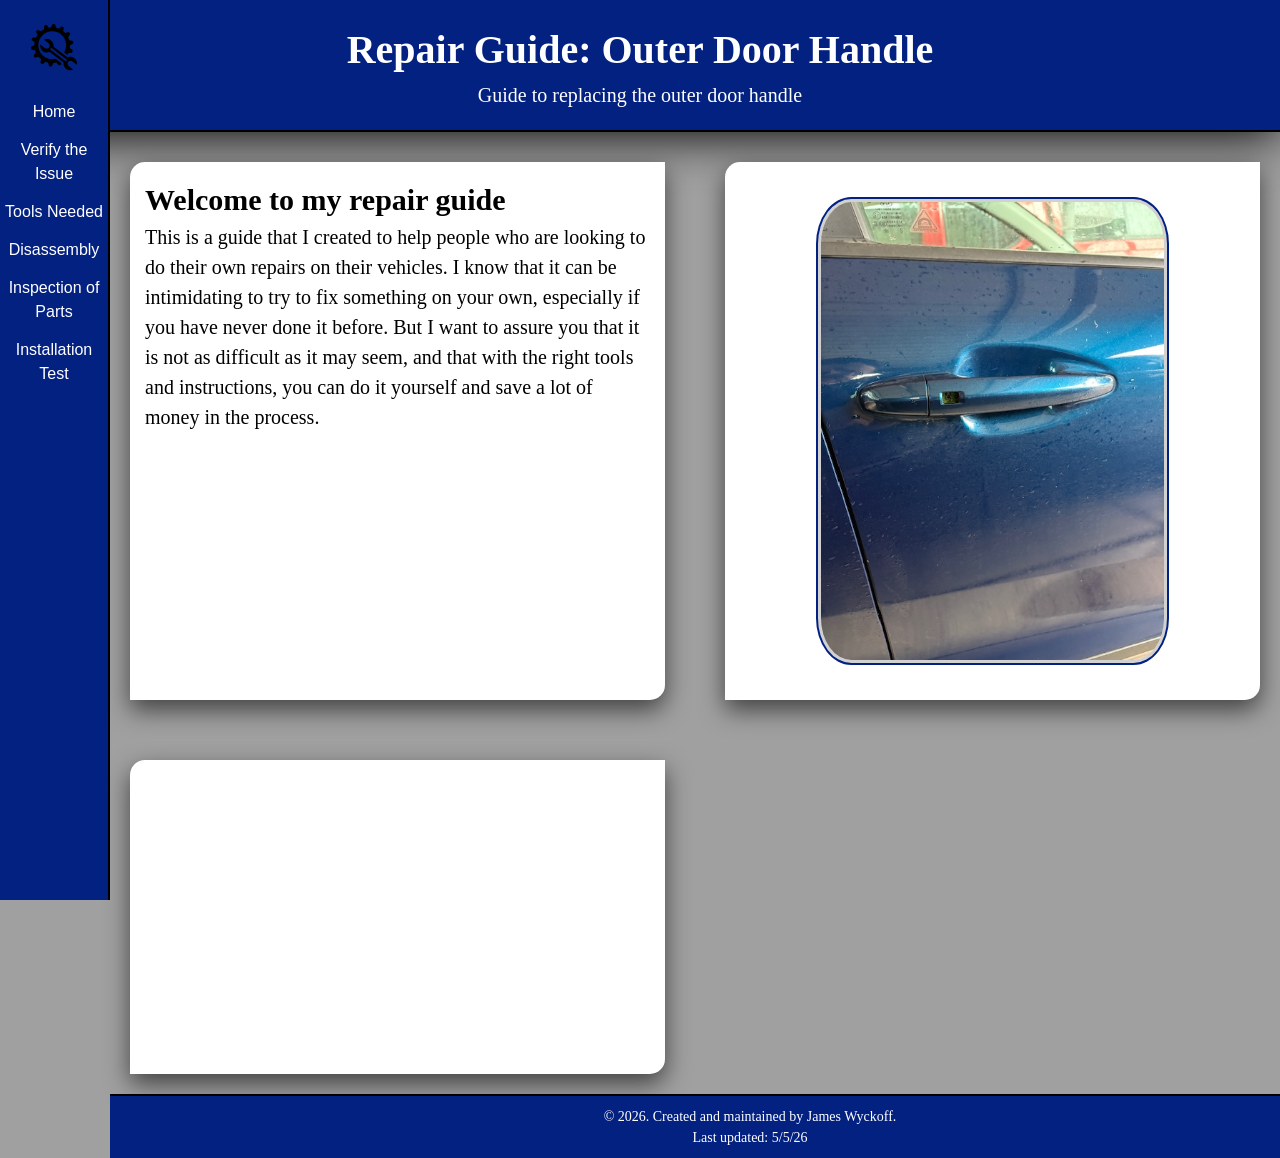
<file: index.html>
<!-- Validated on 5/5/26 -->
<!-- Landing Page -->
 
<!DOCTYPE html>
<html lang="en">
<head>
    <meta charset="UTF-8">
    <meta name="viewport" content="width=device-width, initial-scale=1.0">
    <title>Repair Guide</title>
    <link rel="stylesheet" href="style.css">
</head>

<body onload="timeChange()">
    
<!------------------------------------------------------
Header
------------------------------------------------------->      
    <header>
        <h1>Repair Guide: Outer Door Handle</h1>
        <p>Guide to replacing the outer door handle</p>
       
<!------------------------------------------------------ 
Navigation Menu
------------------------------------------------------->
        <nav class="side-nav">
            <img src="autorepair.svg" class="nav-logo" alt="navlogo">
            <ul>
                <li><a href="index.html">Home</a></li>
                <li><a href="verify.html">Verify the Issue</a></li>
                <li><a href="tools.html">Tools Needed</a></li>
                <li><a href="disassembly.html">Disassembly</a></li>
                <li><a href="inspection.html">Inspection of Parts</a></li>
                <li><a href="installtest.html">Installation Test</a></li>
            </ul>
        </nav>
    </header>
    
    <main class="content-grid">
        <div class="content-box">
            <h2>Welcome to my repair guide</h2>
            <p>
                This is a guide that I created to help people who are looking to do their own repairs on their vehicles. 
                I know that it can be intimidating to try to fix something on your own, especially if you have never done it before. 
                But I want to assure you that it is not as difficult as it may seem, and that with the right tools and instructions, 
                you can do it yourself and save a lot of money in the process.
            </p>
        </div>

<!------------------------------------------------------
JavaScript image slideshow
-------------------------------------------------------->        
        <div class="content-box">
            <!-- Image Slideshow --> 
            <div id="content">
                <img id="container" src="1.JPG" alt="carimages">  
            </div>
        </div>

<!------------------------------------------------------
Multimedia/iframe
------------------------------------------------------->
        <div class="content-box">
            <div class="video-wrapper">
                <iframe id="video" src="https://www.youtube.com/embed/M9b3alT5c0w?si=gtkBNDEuNWYvgD1B" 
                        title="YouTube video player" allowfullscreen></iframe>
            </div>
        </div>  
    </main>

<!------------------------------------------------------
Footer
------------------------------------------------------->
    <footer class="footer">
        <p>&copy; 2026. Created and maintained by James Wyckoff.</p>
        <p>Last updated: 5/5/26</p>
    </footer>

<!----------------------------------------------------------
JavaScript "script"
------------------------------------------------------------>
    <script src="script.js"></script>

</body>
</html>
</file>
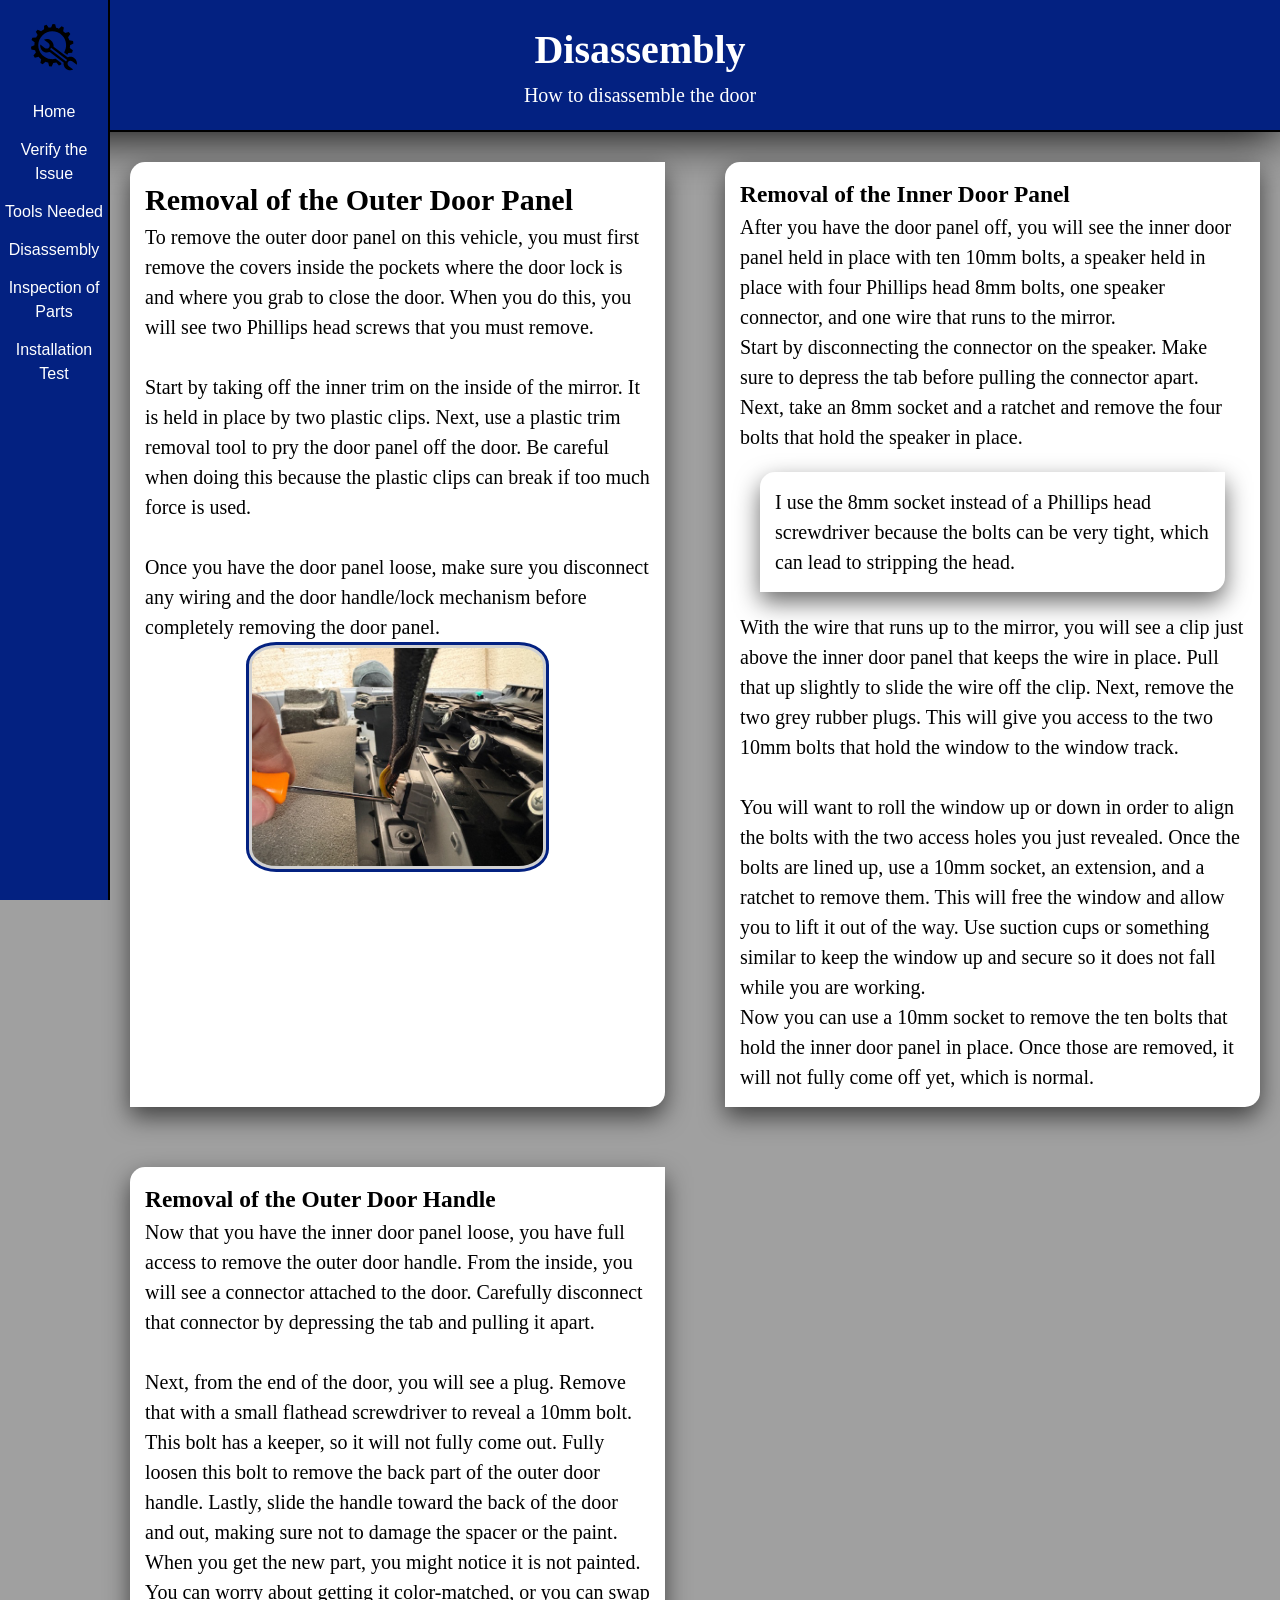
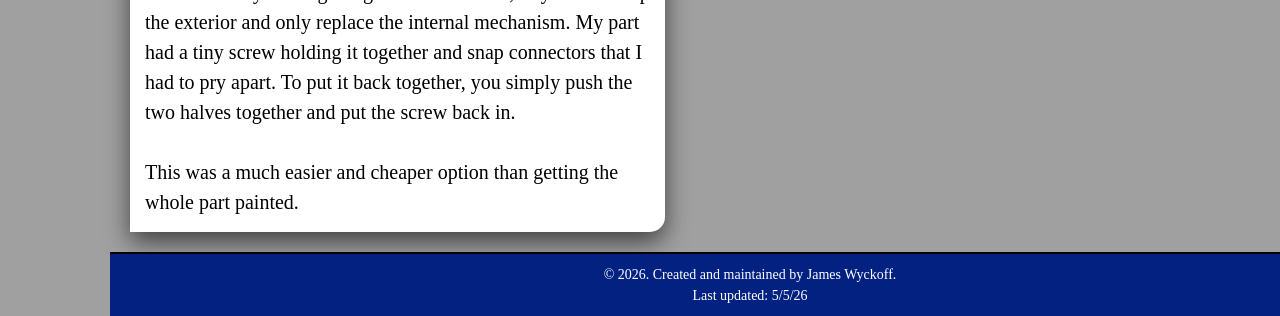
<file: disassembly.html>
<!-- Validated on 5/5/26 -->

<!DOCTYPE html>
<html lang="en">
<head>
    <meta charset="UTF-8">
    <meta name="viewport" content="width=device-width, initial-scale=1.0">
    <title>Document</title>
    <link rel="stylesheet" href="style.css">
</head>
<body>
    
<!------------------------------------------------------
Header
------------------------------------------------------->
    <header>
        <h1>Disassembly</h1>
        <p>How to disassemble the door</p>

<!------------------------------------------------------
Navigation Menu
------------------------------------------------------->
        <nav class="side-nav">
            <img src="autorepair.svg" class="nav-logo" alt="navlogo">
            <ul>
                <li><a href="index.html">Home</a></li>
                <li><a href="verify.html">Verify the Issue</a></li>
                <li><a href="tools.html">Tools Needed</a></li>
                <li><a href="disassembly.html">Disassembly</a></li>
                <li><a href="inspection.html">Inspection of Parts</a></li>
                <li><a href="installtest.html">Installation Test</a></li>
            </ul>
        </nav>
    </header>

<main class="content-grid">

    <section class="content-box">
        <h2 id="h2">Removal of the Outer Door Panel</h2>
        <p>
            To remove the outer door panel on this vehicle, you must first remove the covers inside the pockets where the door lock is and where you grab to close the door. When you do this, you will see two Phillips head screws that you must remove. 
            <br><br>
            Start by taking off the inner trim on the inside of the mirror. It is held in place by two plastic clips. Next, use a plastic trim removal tool to pry the door panel off the door. Be careful when doing this because the plastic clips can break if too much force is used.
            <br><br>
            Once you have the door panel loose, make sure you disconnect any wiring and the door handle/lock mechanism before completely removing the door panel.
        </p>
        <img src="dissembly1.JPG" class="image" alt="image">
    </section>

    <section class="content-box">
        <h3>Removal of the Inner Door Panel</h3>
        <p>
            After you have the door panel off, you will see the inner door panel held in place with ten 10mm bolts, a speaker held in place with four Phillips head 8mm bolts, one speaker connector, and one wire that runs to the mirror.
        </p>
        <p>
            Start by disconnecting the connector on the speaker. Make sure to depress the tab before pulling the connector apart. Next, take an 8mm socket and a ratchet and remove the four bolts that hold the speaker in place.
        </p>
        <ul class="content-box ul">
            <li>I use the 8mm socket instead of a Phillips head screwdriver because the bolts can be very tight, which can lead to stripping the head.</li>
        </ul>
        <p>
            With the wire that runs up to the mirror, you will see a clip just above the inner door panel that keeps the wire in place. Pull that up slightly to slide the wire off the clip. Next, remove the two grey rubber plugs. This will give you access to the two 10mm bolts that hold the window to the window track.
            <br><br>
            You will want to roll the window up or down in order to align the bolts with the two access holes you just revealed. Once the bolts are lined up, use a 10mm socket, an extension, and a ratchet to remove them. This will free the window and allow you to lift it out of the way. Use suction cups or something similar to keep the window up and secure so it does not fall while you are working.
        </p>
        <p>
            Now you can use a 10mm socket to remove the ten bolts that hold the inner door panel in place. Once those are removed, it will not fully come off yet, which is normal.
        </p>
    </section>

    <section class="content-box">
        <h3>Removal of the Outer Door Handle</h3>

        <p>
            Now that you have the inner door panel loose, you have full access to remove the outer door handle. From the inside, you will see a connector attached to the door. Carefully disconnect that connector by depressing the tab and pulling it apart.
            <br><br>
            Next, from the end of the door, you will see a plug. Remove that with a small flathead screwdriver to reveal a 10mm bolt. This bolt has a keeper, so it will not fully come out. Fully loosen this bolt to remove the back part of the outer door handle. Lastly, slide the handle toward the back of the door and out, making sure not to damage the spacer or the paint.
        </p>

        <p>
            When you get the new part, you might notice it is not painted. You can worry about getting it color-matched, or you can swap the exterior and only replace the internal mechanism. My part had a tiny screw holding it together and snap connectors that I had to pry apart. To put it back together, you simply push the two halves together and put the screw back in. 
            <br><br>
            This was a much easier and cheaper option than getting the whole part painted.
        </p>

    </section>

</main>

<!------------------------------------------------------
Footer
------------------------------------------------------->
<footer id="footer">
    <p>&copy; 2026. Created and maintained by James Wyckoff.</p>
    <p>Last updated: 5/5/26</p>
</footer>

</body>
</html>
</file>
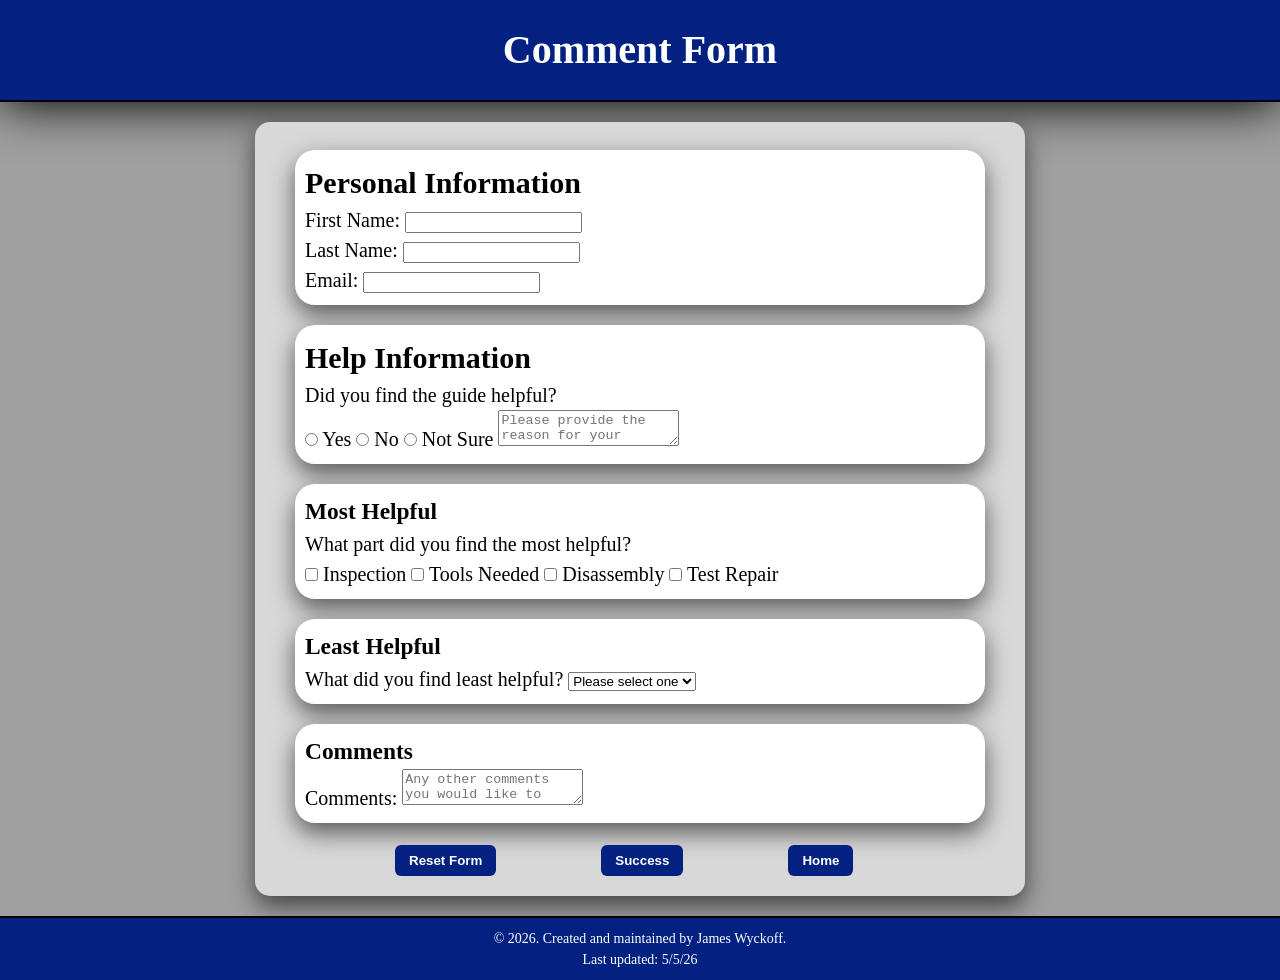
<file: form.html>
<!-- Validated on 5/5/2026 -->

<!DOCTYPE html>
<html lang="en">
<head>
    <meta charset="UTF-8">
    <meta name="viewport" content="width=device-width, initial-scale=1.0">
    <title>Form</title>
    <link rel="stylesheet" href="style.css">
</head>

<body id="body2">

<!-----------------------------------------------------------------------
Header
------------------------------------------------------------------------>    
<header id="header2">
    <h1>Comment Form</h1>
</header>

<main>

<!-----------------------------------------------------------------------
Form
------------------------------------------------------------------------>
<form action="submit.html" method="get" id="commentForm">

<!---------------------------------------------------------- 
Input Fields 
------------------------------------------------------------>
    <div class="form-box">

        <section class="form-content-box">
            <h2>Personal Information</h2>
            <div class="box">
                <label for="fname">First Name: </label>
                <input type="text" id="fname" name="fname"><br>

                <label for="lname">Last Name: </label>
                <input type="text" id="lname" name="lname" required><br>

                <label for="email">Email: </label>
                <input type="email" id="email" name="email">
            </div>
        </section>

<!--------------------------------------------------------------
Radio Buttons
--------------------------------------------------------------->
        <section class="form-content-box">
            <h2>Help Information</h2>
            <div class="box">
                <p>Did you find the guide helpful?</p>

                <label><input type="radio" name="help" value="yes"> Yes</label>
                <label><input type="radio" name="help" value="no"> No</label>
                <label><input type="radio" name="help" value="not_sure"> Not Sure</label>

                <textarea id="help_info" name="help_info"
                    placeholder="Please provide the reason for your answer:"></textarea>
            </div>
        </section>

<!----------------------------------------------------------------
Checkboxes
------------------------------------------------------------------>
        <section class="form-content-box">
            <h3>Most Helpful</h3>
            <div class="box">
                <p>What part did you find the most helpful?</p>

                <label><input type="checkbox" name="inspection" value="inspection"> Inspection</label>
                <label><input type="checkbox" name="tools" value="tools"> Tools Needed</label>
                <label><input type="checkbox" name="disassembly" value="disassembly"> Disassembly</label>
                <label><input type="checkbox" name="test" value="test"> Test Repair</label>
            </div>
        </section>

<!--------------------------------------------------------------------
Dropdown Menu
--------------------------------------------------------------------->
        <section class="form-content-box">
            <h3>Least Helpful</h3>
            <div class="box">
                <label for="least">What did you find least helpful?</label>
                <select id="least" name="least" required>
                    <option value="" disabled selected>Please select one</option>
                    <option value="verify">Verify</option>
                    <option value="tools">Tools</option>
                    <option value="disassembly">Disassembly</option>
                    <option value="inspection">Inspection</option>
                    <option value="test_install">Test</option>
                </select>
            </div>
        </section>

<!----------------------------------------------------------------------
Text Area
----------------------------------------------------------------------->
        <section class="form-content-box">
            <h3>Comments</h3>
            <div class="box">
                <label for="comments">Comments: </label>
                <textarea id="comments" name="comments"
                    placeholder="Any other comments you would like to leave, please enter here."></textarea>
            </div>
        </section>

<!-----------------------------------------------------------------------
Buttons
------------------------------------------------------------------------>
        <div id="form-actions">
            <button type="reset">Reset Form</button>
            <button type="button" onclick="location.href='success.html'">Success</button>
            <button type="button" onclick="location.href='index.html'">Home</button>
        </div>
    </div>

</form>
</main>

<!-----------------------------------------------------------------------
Footer
------------------------------------------------------------------------>
<footer id="footer2">
    <p>&copy; 2026. Created and maintained by James Wyckoff.</p>
    <p>Last updated: 5/5/26</p>
</footer>

</body>
</html>
</file>
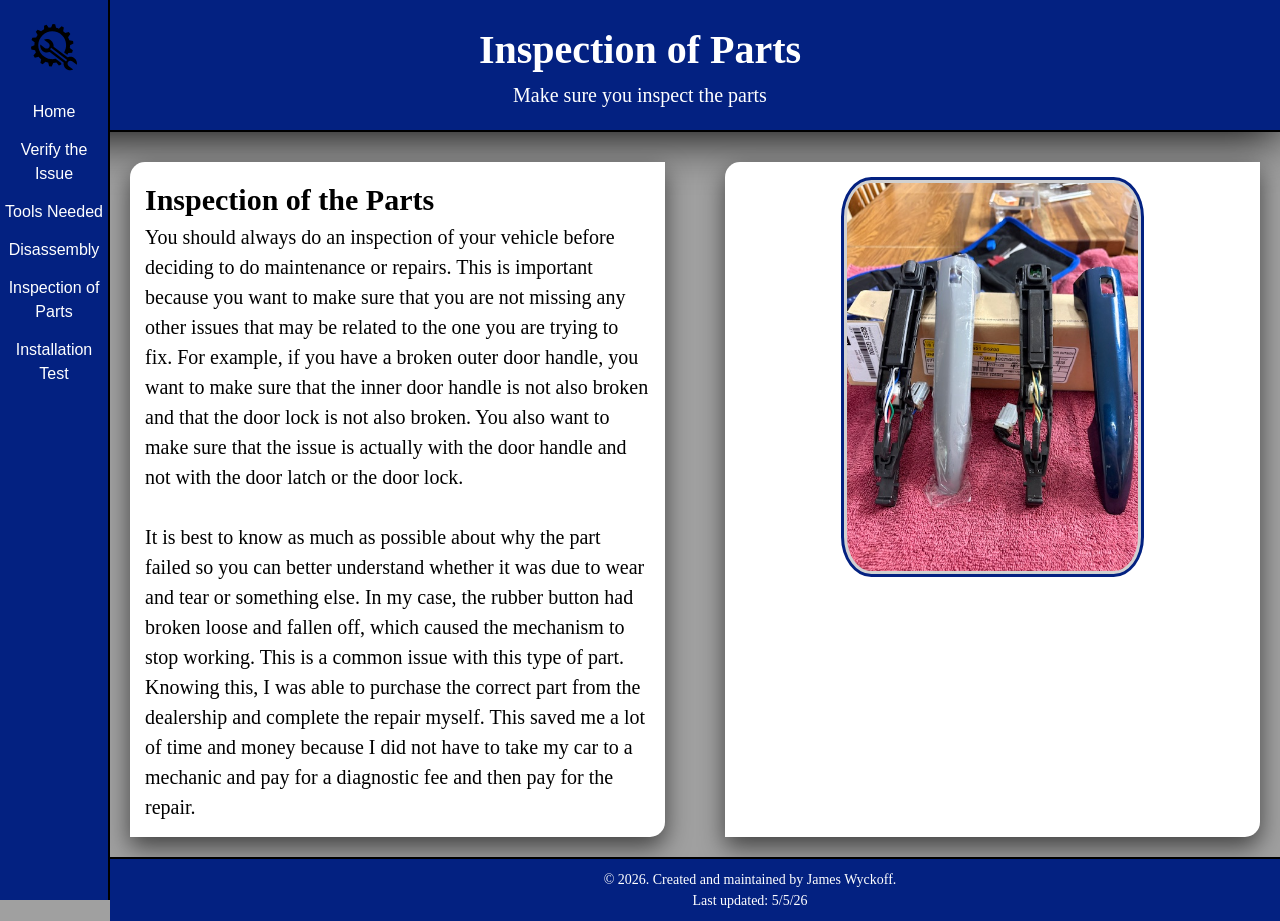
<file: inspection.html>
<!-- Validated on 5/5/26 -->

<!DOCTYPE html>
<html lang="en">
<head>
    <meta charset="UTF-8">
    <meta name="viewport" content="width=device-width, initial-scale=1.0">
    <title>Inspection</title>
    <link rel="stylesheet" href="style.css">
</head>
<body>
<!------------------------------------------------------
Header
------------------------------------------------------->
    <header>
    <h1>Inspection of Parts</h1>
    <p>Make sure you inspect the parts</p>

<!------------------------------------------------------
Navigation Menu
------------------------------------------------------->    
    <nav class="side-nav">
        <img src="autorepair.svg" class="nav-logo" alt="navlogo">
        <ul>
            <li><a href="index.html">Home</a></li>
            <li><a href="verify.html">Verify the Issue</a></li>
            <li><a href="tools.html">Tools Needed</a></li>
            <li><a href="disassembly.html">Disassembly</a></li>
            <li><a href="inspection.html">Inspection of Parts</a></li>
            <li><a href="installtest.html">Installation Test</a></li>
        </ul>
    </nav>
</header>

<main class="content-grid">
    <section class="content-box">
        <h2>Inspection of the Parts</h2>
        <p>
            You should always do an inspection of your vehicle before deciding to do maintenance or repairs. 
            This is important because you want to make sure that you are not missing any other issues that may 
            be related to the one you are trying to fix. For example, if you have a broken outer door handle, 
            you want to make sure that the inner door handle is not also broken and that the door lock is not 
            also broken. You also want to make sure that the issue is actually with the door handle and not 
            with the door latch or the door lock.
            <br><br>
            It is best to know as much as possible about why the part failed so you can better understand 
            whether it was due to wear and tear or something else. In my case, the rubber button had broken 
            loose and fallen off, which caused the mechanism to stop working. This is a common issue with 
            this type of part. Knowing this, I was able to purchase the correct part from the dealership and 
            complete the repair myself. This saved me a lot of time and money because I did not have to take 
            my car to a mechanic and pay for a diagnostic fee and then pay for the repair.
        </p>
    </section>

    <div class="content-box">
        <img src="inspect.JPG" class="image" alt="image">
    </div>
</main>

<!------------------------------------------------------
Footer
------------------------------------------------------->
<footer id="footer">
    <p>&copy; 2026. Created and maintained by James Wyckoff.</p>
    <p>Last updated: 5/5/26</p>
</footer>

</body>
</html>
</file>
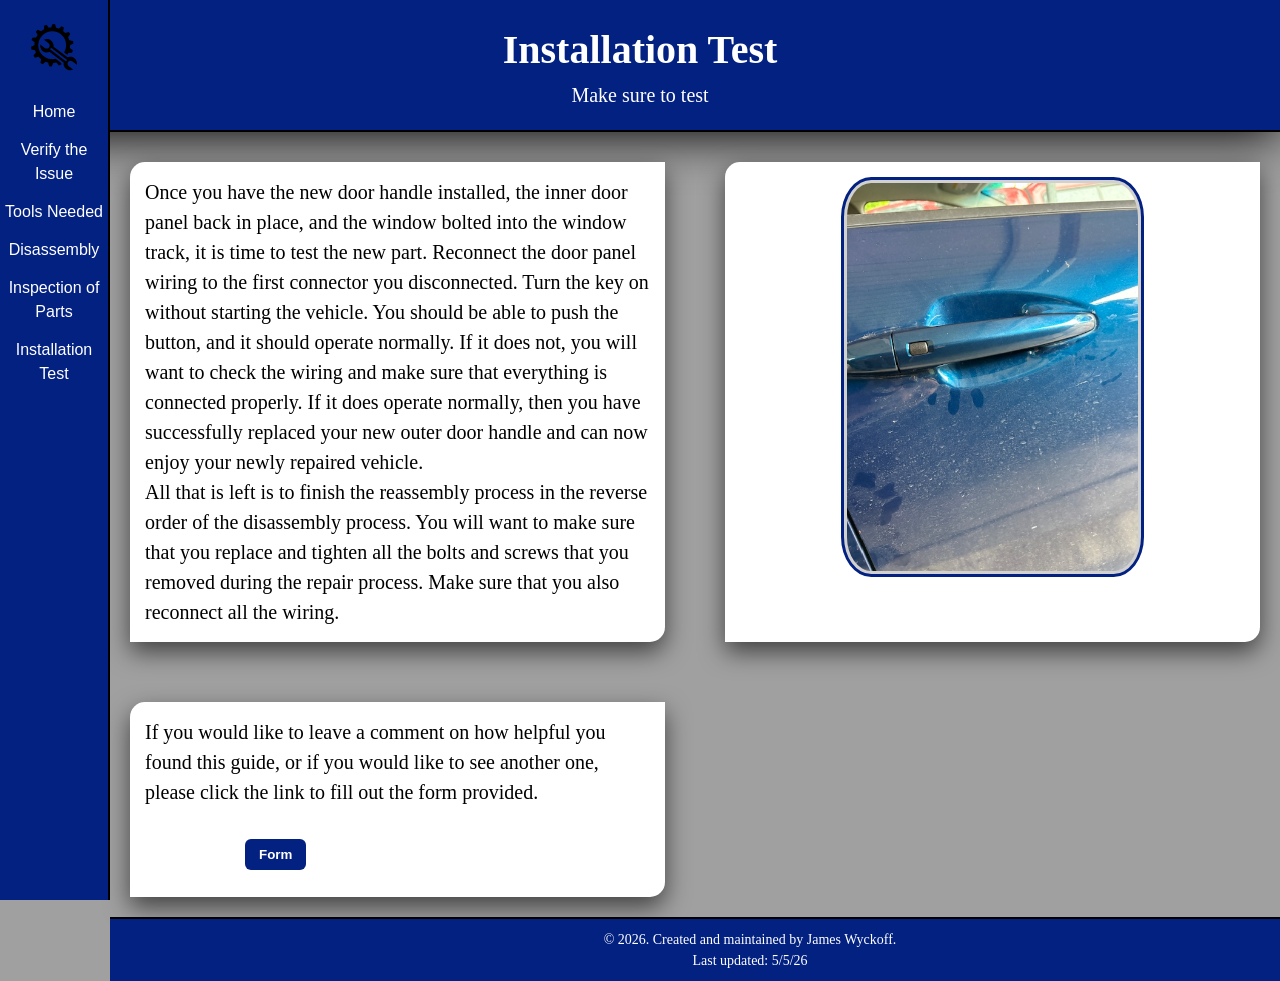
<file: installtest.html>
<!-- Validated on 5/5/26 -->

<!DOCTYPE html>
<html lang="en">
<head>
    <meta charset="UTF-8">
    <meta name="viewport" content="width=device-width, initial-scale=1.0">
    <title>Document</title>
    <link rel="stylesheet" href="style.css">
</head>
<body>

<!------------------------------------------------------
Header
------------------------------------------------------->
    <header>
        <h1>Installation Test</h1>
        <p>Make sure to test</p>

<!------------------------------------------------------
Navigation Menu
------------------------------------------------------->
        <nav class="side-nav">
            <img src="autorepair.svg" class="nav-logo" alt="navlogo">
            <ul>
                <li><a href="index.html">Home</a></li>
                <li><a href="verify.html">Verify the Issue</a></li>
                <li><a href="tools.html">Tools Needed</a></li>
                <li><a href="disassembly.html">Disassembly</a></li>
                <li><a href="inspection.html">Inspection of Parts</a></li>
                <li><a href="installtest.html">Installation Test</a></li>
            </ul>
        </nav>
    </header>

    <main class="content-grid">

        <div class="content-box">
            <p>
                Once you have the new door handle installed, the inner door panel back in place, 
                and the window bolted into the window track, it is time to test the new part. 
                Reconnect the door panel wiring to the first connector you disconnected. 
                Turn the key on without starting the vehicle. You should be able to push the button, 
                and it should operate normally. If it does not, you will want to check the wiring 
                and make sure that everything is connected properly. If it does operate normally, 
                then you have successfully replaced your new outer door handle and can now enjoy 
                your newly repaired vehicle.
            </p>

            <p>
                All that is left is to finish the reassembly process in the reverse order of the 
                disassembly process. You will want to make sure that you replace and tighten all 
                the bolts and screws that you removed during the repair process. Make sure that 
                you also reconnect all the wiring.
            </p>
        </div>

<!------------------------------------------------------
Static Image
------------------------------------------------------->        
        <div class="content-box">
            <img src="15.JPG" class="image" alt="image">
        </div>

        <div class="content-box">
            <p>
                If you would like to leave a comment on how helpful you found this guide, 
                or if you would like to see another one, please click the link to fill out 
                the form provided.
                <br><br>
            </p>

<!------------------------------------------------------
Button
------------------------------------------------------->           
            <div id="form-actions">
                <button type="button" onclick="location.href='form.html'">Form</button>
            </div>
        </div>
    </main>

<!------------------------------------------------------
Footer
------------------------------------------------------->    
    <footer id="footer">
        <p>&copy; 2026. Created and maintained by James Wyckoff.</p>
        <p>Last updated: 5/5/26</p>
    </footer>


</body>
</html>
</file>
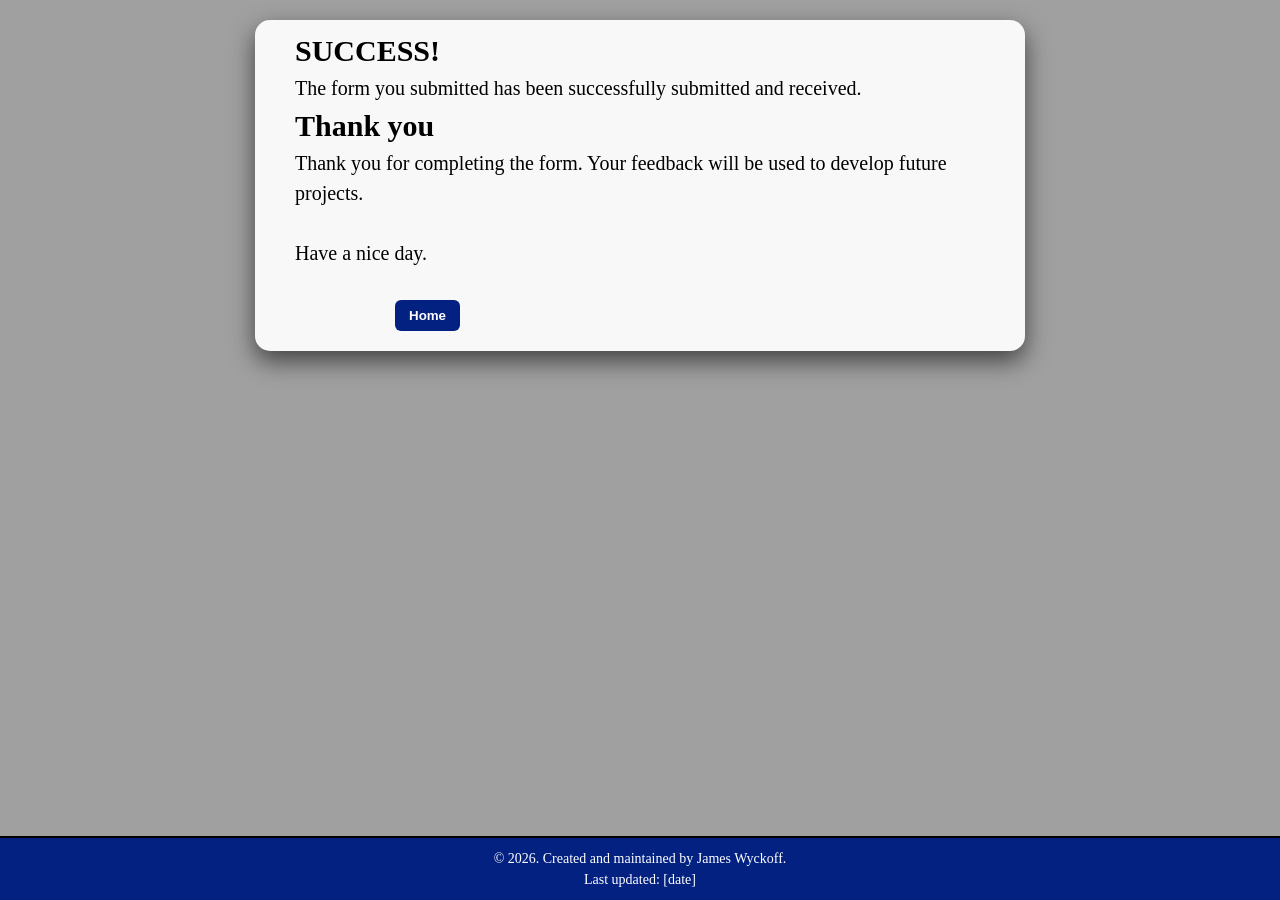
<file: Success.html>
<!-- Validated on 4/30/26 -->

<!DOCTYPE html>
<html lang="en">
<head>
    <meta charset="UTF-8">
    <meta name="viewport" content="width=device-width, initial-scale=1.0">
    <title>Submitted</title>
    <link rel="stylesheet" href="style.css">
</head>

<body id="body2">
    <main>

        <section id="success-box">
            <h1>SUCCESS!</h1>
            <p>The form you submitted has been successfully submitted and received.</p>

            <h2>Thank you</h2>
            <p>
                Thank you for completing the form. Your feedback will be used to develop future projects.
                <br><br>
                Have a nice day.
            </p>
        <br>
           <div class="success"> 
            <button type="button" onclick="location.href='index.html'">Home</button>
           </div>
        </section>

    </main>

    <footer id="footer2">
        <p>&copy; 2026. Created and maintained by James Wyckoff.</p>
        <p>Last updated: [date]</p>
    </footer>
</body>
</html>
</file>
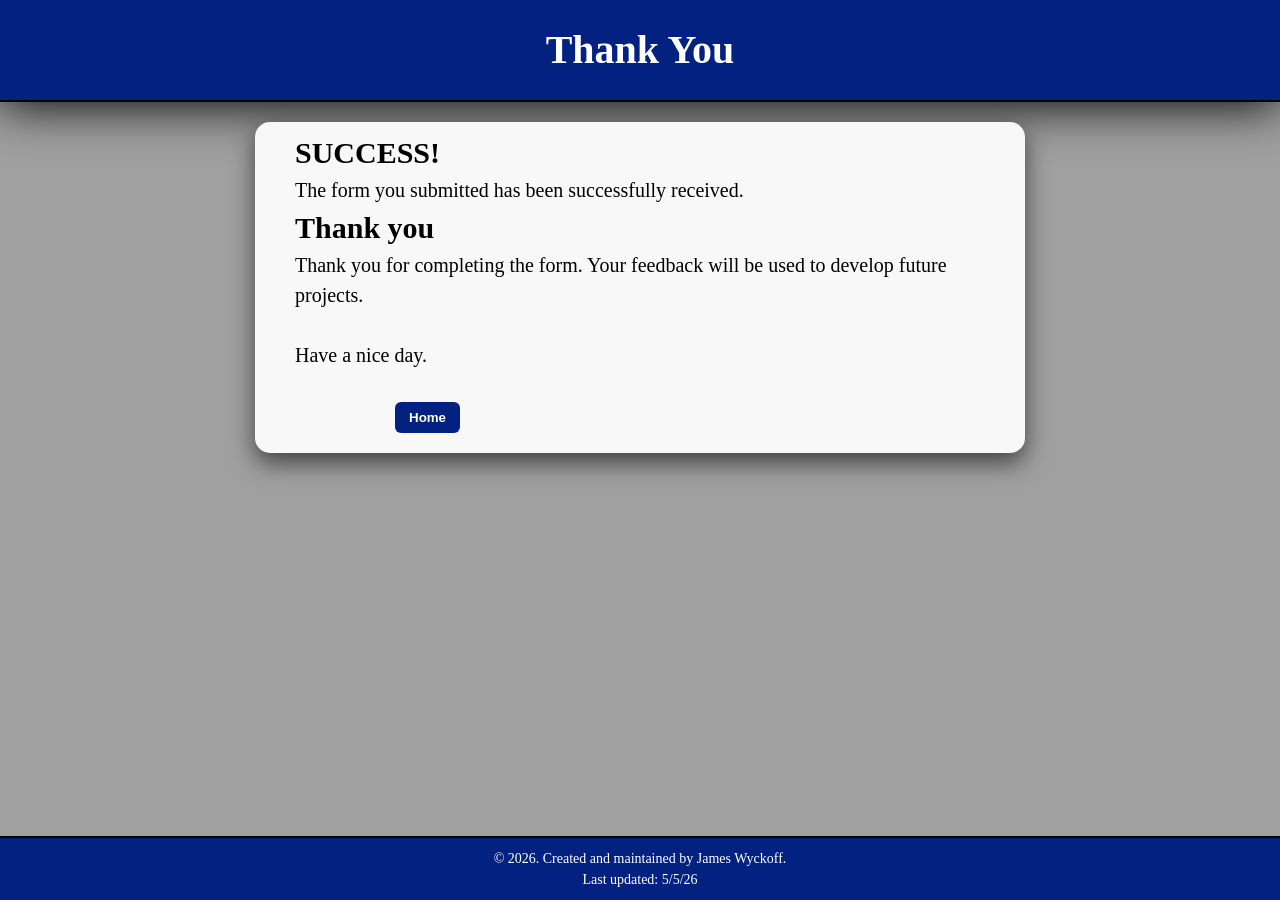
<file: success.html>
<!-- Validated on 5/5/26 -->

<!DOCTYPE html>
<html lang="en">
<head>
    <meta charset="UTF-8">
    <meta name="viewport" content="width=device-width, initial-scale=1.0">
    <title>Submitted</title>
    <link rel="stylesheet" href="style.css">
</head>

<body id="body2">

<!------------------------------------------------------
Header
------------------------------------------------------->
    <header id="header2">
        <h1>Thank You</h1>
</header>

    <main>

        <section id="success-box">
            <h1>SUCCESS!</h1>
            <p>The form you submitted has been successfully received.</p>

            <h2>Thank you</h2>
            <p>
                Thank you for completing the form. Your feedback will be used to develop future projects.
                <br><br>
                Have a nice day.
            </p>

            <br>

<!------------------------------------------------------
Button
------------------------------------------------------->            
            <div class="success"> 
                <button type="button" onclick="location.href='index.html'">Home</button>
            </div>
        </section>

    </main>

<!------------------------------------------------------
Footer
------------------------------------------------------->    
    <footer id="footer2">
        <p>&copy; 2026. Created and maintained by James Wyckoff.</p>
        <p>Last updated: 5/5/26</p>
    </footer>
</body>
</html>
</file>
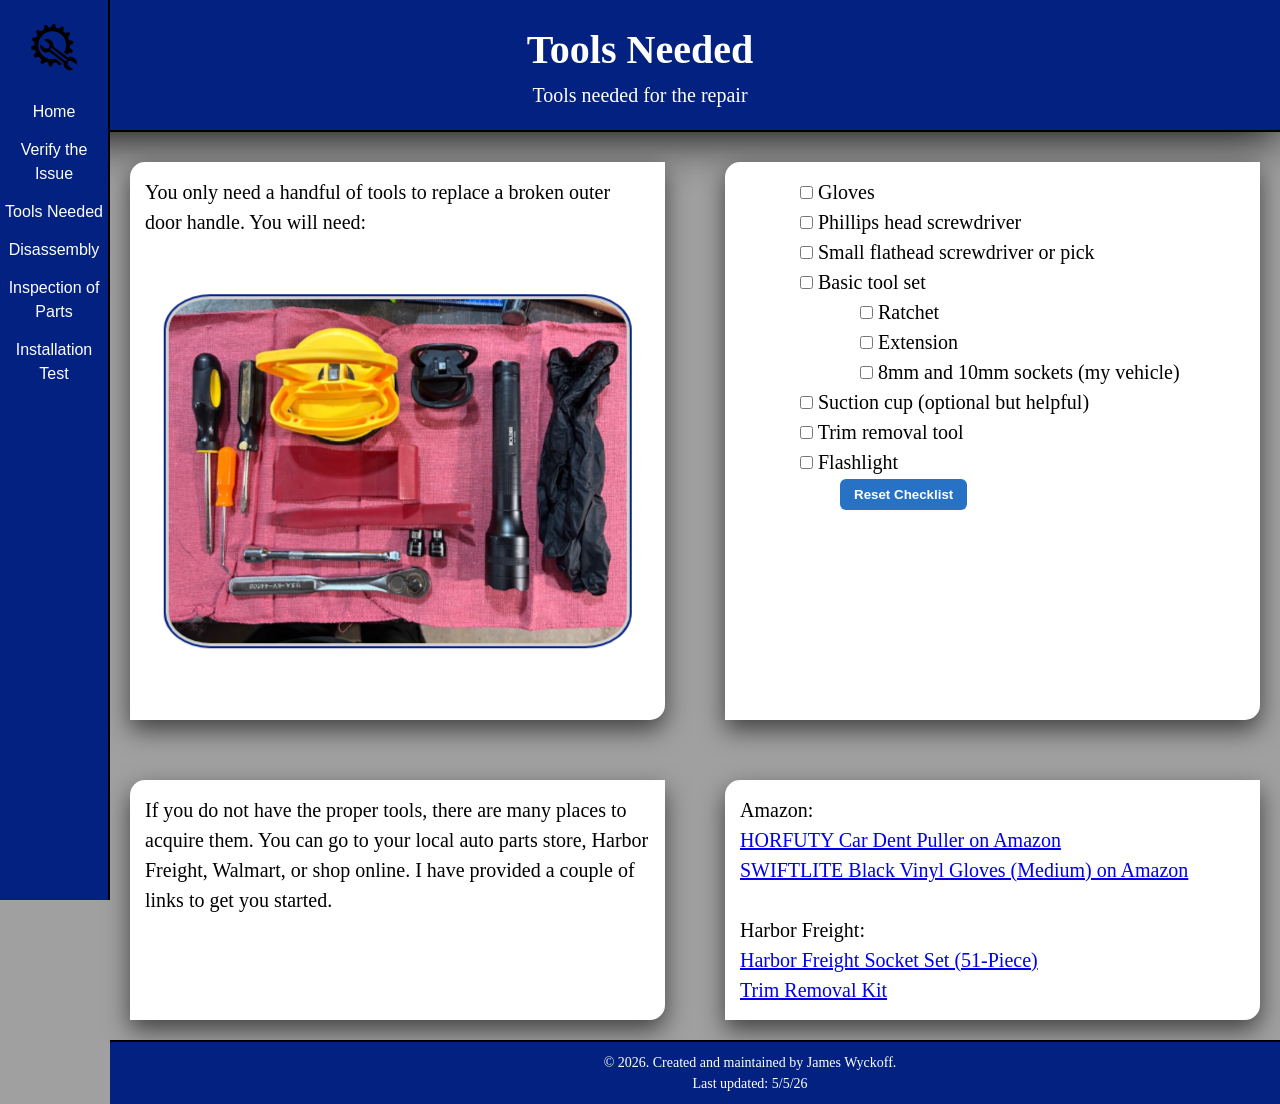
<file: tools.html>
<!-- Validated on 5/5/26 -->

<!DOCTYPE html>
<html lang="en">
<head>
    <meta charset="UTF-8">
    <meta name="viewport" content="width=device-width, initial-scale=1.0">
    <title>Document</title>
    <link rel="stylesheet" href="style.css">
</head>

<body>

<!------------------------------------------------------
Header
------------------------------------------------------->    
    <header>
        <h1>Tools Needed</h1>
        <p>Tools needed for the repair</p>

<!------------------------------------------------------
Navigation Menu
------------------------------------------------------->        
        <nav class="side-nav">
            <img src="autorepair.svg" class="nav-logo" alt="navlogo">
            <ul>
                <li><a href="index.html">Home</a></li>
                <li><a href="verify.html">Verify the Issue</a></li>
                <li><a href="tools.html">Tools Needed</a></li>
                <li><a href="disassembly.html">Disassembly</a></li>
                <li><a href="inspection.html">Inspection of Parts</a></li>
                <li><a href="installtest.html">Installation Test</a></li>
            </ul>
        </nav>
    </header>

    <main class="content-grid">

        <div class="content-box">
            <p>
                You only need a handful of tools to replace a broken outer door handle. 
                You will need:
            </p>
<!------------------------------------------------------
Static Image Rotated 90
------------------------------------------------------->
            <img src="tools.JPG" class="image-rotate" alt="image">
        </div>

<!------------------------------------------------------
Tools Checklist
------------------------------------------------------->
        <div class="content-box">
            <ul class="tool-checklist">
                <li class="check-item">
                    <label>
                        <input type="checkbox">
                        Gloves
                    </label>
                </li>
                <li class="check-item">
                    <label>
                        <input type="checkbox">
                        Phillips head screwdriver
                    </label>
                </li>
                <li class="check-item">
                    <label>
                        <input type="checkbox">
                        Small flathead screwdriver or pick
                    </label>
                </li>
                <li class="check-item">
                    <label>
                        <input type="checkbox">
                        Basic tool set
                    </label>

                    <!-- Nested list -->
                    <ul class="tool-checklist">
                        <li class="check-item">
                            <label>
                                <input type="checkbox">
                                Ratchet
                            </label>
                        </li>
                        <li class="check-item">
                            <label>
                                <input type="checkbox">
                                Extension
                            </label>
                        </li>
                        <li class="check-item">
                            <label>
                                <input type="checkbox">
                                8mm and 10mm sockets (my vehicle)
                            </label>
                        </li>
                    </ul>
                </li>

                <li class="check-item">
                    <label>
                        <input type="checkbox">
                        Suction cup (optional but helpful)
                    </label>
                </li>
                <li class="check-item">
                    <label>
                        <input type="checkbox">
                        Trim removal tool
                    </label>
                </li>
                <li class="check-item">
                    <label>
                        <input type="checkbox">
                        Flashlight
                    </label>
                </li>
            </ul>

<!------------------------------------------------------
Reset Tools Checklist Button and JavaScript
------------------------------------------------------->            
            <button id="reset-tools">Reset Checklist</button>

            <script>
                document.getElementById("reset-tools").addEventListener("click", () => {
                    document.querySelectorAll(".tool-checklist input[type='checkbox']").forEach(box => {
                        box.checked = false;
                    });
                });
            </script>
        </div>

<!------------------------------------------------------
External Links
------------------------------------------------------->        
        <div class="content-box">
            <p>
                If you do not have the proper tools, there are many places to acquire them. 
                You can go to your local auto parts store, Harbor Freight, Walmart, or shop online. 
                I have provided a couple of links to get you started.
            </p>
        </div>
       
        <div class="content-box">
            <p>
                Amazon:
                <br>
                <a href="https://www.amazon.com/dp/B0GL6J15FC" target="_blank" rel="noopener noreferrer">
                    HORFUTY Car Dent Puller on Amazon
                </a>
                <br>
                <a href="https://www.amazon.com/dp/B0DFPQ4VY8" target="_blank" rel="noopener noreferrer">
                    SWIFTLITE Black Vinyl Gloves (Medium) on Amazon
                </a>

                <br><br>

                Harbor Freight:
                <br>
                <a href="https://www.harborfreight.com/14-in-38-in-12-in-drive-sae-and-metric-socket-set-51-piece-63013.html"
                   target="_blank" rel="noopener noreferrer">
                    Harbor Freight Socket Set (51‑Piece)
                </a>
                <br>
                <a href="https://www.harborfreight.com/nylon-pry-bar-installer-kit-4-piece-63594.html"
                   target="_blank" rel="noopener noreferrer">
                    Trim Removal Kit
                </a>
            </p>
        </div>

    </main>
<!------------------------------------------------------
Footer
------------------------------------------------------->
    <footer id="footer">
        <p>&copy; 2026. Created and maintained by James Wyckoff.</p>
        <p>Last updated: 5/5/26</p>
    </footer>

</body>
</html>
</file>
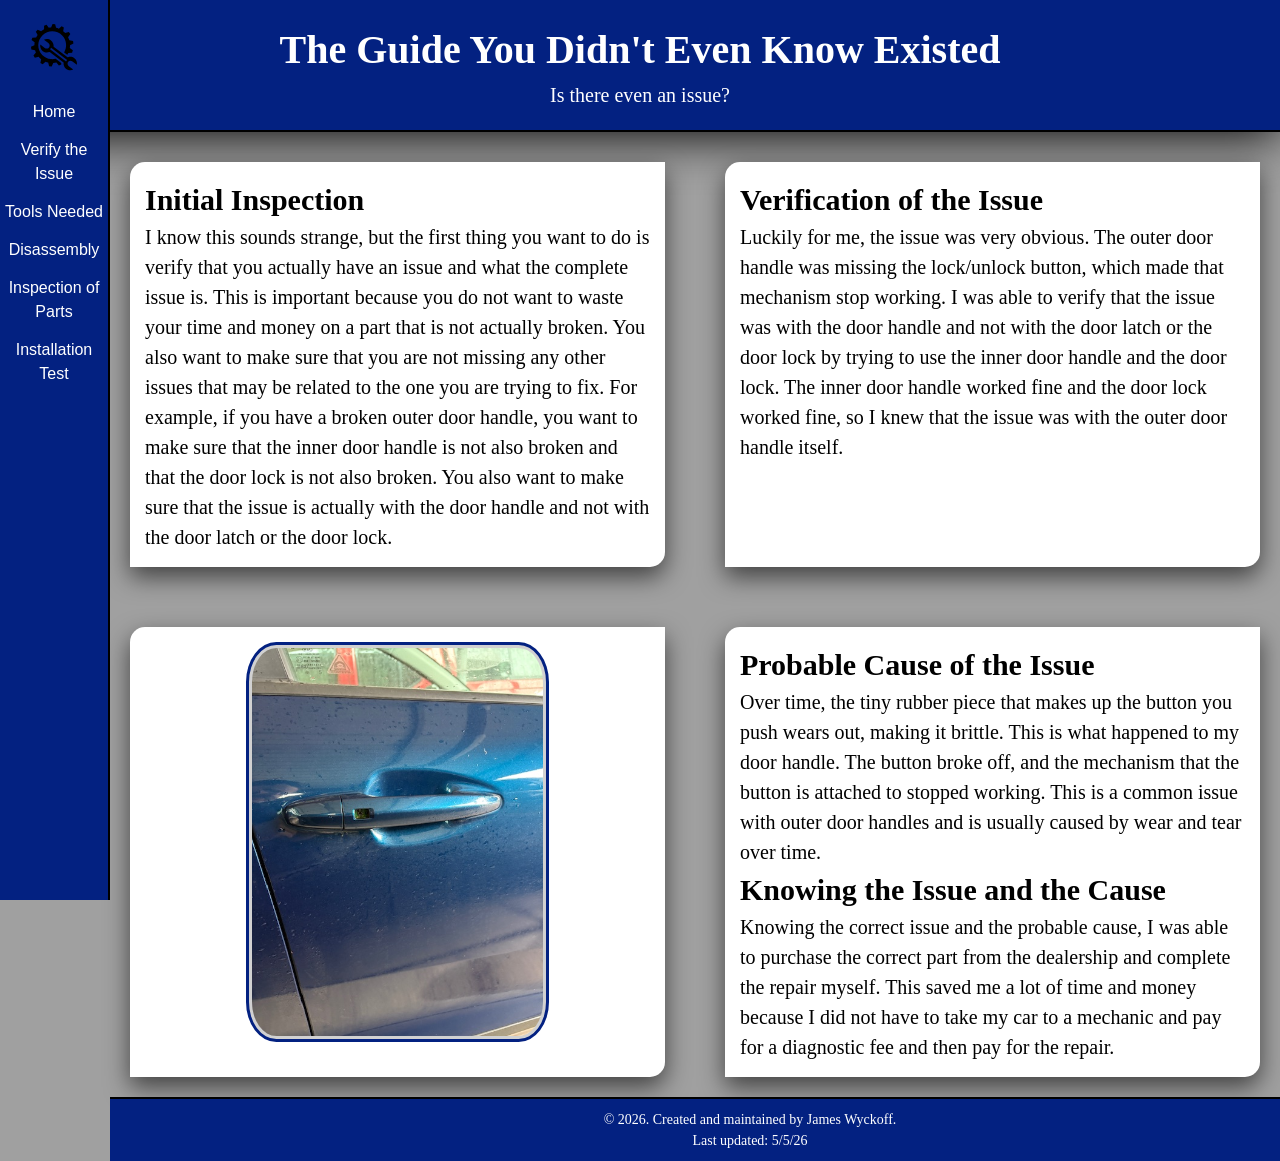
<file: verify.html>
<!-- Validated on 5/5/26 -->
 
<!DOCTYPE html>
<html lang="en">
<head>
    <meta charset="UTF-8">
    <meta name="viewport" content="width=device-width, initial-scale=1.0">
    <title>Document</title>
    <link rel="stylesheet" href="style.css">
</head>
<body>

 <!------------------------------------------------------
Header
------------------------------------------------------->   
    <header>
        <h1>The Guide You Didn't Even Know Existed</h1>
        <p>Is there even an issue?</p>

<!------------------------------------------------------
Navigation Menu
------------------------------------------------------->
        <nav class="side-nav">
<!------------------------------------------------------
.svg Inside Navigation Menu
------------------------------------------------------->
            <img src="autorepair.svg" class="nav-logo" alt="navlogo">
                <ul>
                    <li><a href="index.html">Home</a></li>
                    <li><a href="verify.html">Verify the Issue</a></li>
                    <li><a href="tools.html">Tools Needed</a></li>
                    <li><a href="disassembly.html">Disassembly</a></li>
                    <li><a href="inspection.html">Inspection of Parts</a></li>
                    <li><a href="installtest.html">Installation Test</a></li>
                </ul>
        </nav>
    </header>

    <main class="content-grid">
        <section class="content-box">
            <h2>Initial Inspection</h2>
            <p>
                I know this sounds strange, but the first thing you want to do is verify that you actually
                have an issue and what the complete issue is. This is important because you do not want to
                waste your time and money on a part that is not actually broken. You also want to make sure
                that you are not missing any other issues that may be related to the one you are trying to fix.
                For example, if you have a broken outer door handle, you want to make sure that the inner door
                handle is not also broken and that the door lock is not also broken. You also want to make sure
                that the issue is actually with the door handle and not with the door latch or the door lock.
            </p>
        </section>

        <section class="content-box">
            <h2>Verification of the Issue</h2>
            <p>
                Luckily for me, the issue was very obvious. The outer door handle was missing the lock/unlock
                button, which made that mechanism stop working. I was able to verify that the issue was with the
                door handle and not with the door latch or the door lock by trying to use the inner door handle
                and the door lock. The inner door handle worked fine and the door lock worked fine, so I knew
                that the issue was with the outer door handle itself.
            </p>
        </section>

<!------------------------------------------------------
Static Image
------------------------------------------------------->    
        <div class="content-box">
            <div class="image-frame">
                <img src="1.JPG" class="image" alt="image">
            </div>
        </div>

        <section class="content-box">
        <h2>Probable Cause of the Issue</h2>
            <p>
                Over time, the tiny rubber piece that makes up the button you push wears out, making it brittle.
                This is what happened to my door handle. The button broke off, and the mechanism that the button
                is attached to stopped working. This is a common issue with outer door handles and is usually
                caused by wear and tear over time.
            </p>

            <h2>Knowing the Issue and the Cause</h2>
            <p>
                Knowing the correct issue and the probable cause, I was able to purchase the correct part from
                the dealership and complete the repair myself. This saved me a lot of time and money because I
                did not have to take my car to a mechanic and pay for a diagnostic fee and then pay for the repair.
            </p>
        </section>
    </main>

<!------------------------------------------------------
Footer
------------------------------------------------------->
    <footer id="footer">
        <p>&copy; 2026. Created and maintained by James Wyckoff.</p>
        <p>Last updated: 5/5/26</p>
    </footer>


</body>
</html>
</file>
<file: style.css>
/*-------------------------------------------------
Global
---------------------------------------------------*/
* {
    box-sizing: border-box;
    margin: 0;
    --side-nav: 110px;
}

/*------------------------------------------------
html, main, body
---------------------------------------------------- */
html,
body {
    
    font-size: 20px;
    font-family: Inter, Roboto, Open Sans;
    background-color: rgb(160, 160, 160);
    display: block;
    flex-direction: column;
    line-height: 1.5;
    min-height: 100vh;
}

body {
    display: flex;
    flex-direction: column;
}

main {
    flex: 1;
}

/*-------------------------------------------------
Header
---------------------------------------------------*/
header {
    background-color:#032181;
    color: white;
    margin-left: 0px;
    text-align: center;
    padding: 20px; 
    border-bottom: 2px solid black;
    box-shadow: 0 3px 50px black;  
}

#header2{
    background-color:#032181;
    color: white;
    margin-left: 0px;
    text-align: center;
    padding: 20px; 
    border-bottom: 2px solid black;
    box-shadow: 0 3px 50px black; 
}



/*---------------------------------------------------------
Responsive design
Desktop - Main layout
---------------------------------------------------------*/
@media (min-width: 1024px){
    .content-grid { 
        margin-left: 110px;
        display: grid;
        grid-template-columns: repeat(2, 1fr);
        margin-left: 110px;
        margin-top: 10px;
        gap:20px;
    }

/*-------------------------------------------------------------
Keep header2/footer2 full width on mobile
-------------------------------------------------------------*/
    #header2,
    #footer2 {
        margin-left: 0;
        width: 100%;
        max-width: 100%;
    }

    footer {
        margin-left: 110px;
    }
}

/* ---------------------------------------------------
Tablet
 -------------------------------------------------------*/
@media (min-width: 750px) and (max-width: 1023px) {
    body {
        font-size: 18px; 
        background-color: rgb(160, 160, 160);
        margin-left: 110px;
    }

    #body2 {
        margin-left: 0px;
        font-size: 14px;
        background-color: rgb(160, 160, 160);
    }

    html {
        font-size: 18px; 
        background-color: rgb(160, 160, 160);
        margin-left: 0px;
    }
}
    

/*------------------------------------------------------------------
Keep header2/footer2 full width on mobile
----------------------------------------------------------------- */
    #header2,
    #footer2 
    {
        margin-left: 0;
        width: 100%;
        max-width: 100%;
    }

    footer {
        max-width: 100%;
    }

/* -----------------------------------------------------------------------
Mobile
 -------------------------------------------------------------------------*/
@media (max-width: 749px) {
    .side-nav {
        width: 70px;
    }
    .side-nav a {
        font-size: 0.7rem;
    }

    body {
        margin-left: 40px;
        font-size: 14px;
        background-color: rgb(160, 160, 160);
    }

    #body2 {
        margin-left: 0px;
        font-size: 14px;
        background-color: rgb(160, 160, 160);
    }

    header,
    footer {
        margin-left: 70px;
        text-align: center;
    }

/*--------------------------------------------------------------------- 
Keep header2/footer2 full width on mobile
---------------------------------------------------------------------*/
    #header2,
    #footer2 {
        margin-left: 0;
        width: 100%;
        max-width: 100%;
    }

    .content-grid {
        grid-template-columns: 1fr;
        margin-left: 70px;
        margin-top: 10px;
    }

    footer {
        max-width: calc(100% - 70px);
    }
}

/*-------------------------------------------------------------- 
Nav Logo (.SVG)
 -----------------------------------------------------------------*/
.nav-logo {
    width: 50px;
    display: block;
    margin: 20px auto;
}

/* ----------------------------------------------------------------------
Left Navigation Bar
------------------------------------------------------------------------- */
.side-nav {
    font-family:'Franklin Gothic Medium', 'Arial Narrow', Arial, sans-serif;
    width: 110px;
    background: #032181;
    padding: 2px;
    position: fixed;
    display: flex;
    flex-direction: column;
    align-items: flex-start;
    top: 0;
    left: 0;
    min-height: 100vh;
    border-right: 2px solid black;
    font-size: 0.8rem;
}

.side-nav ul {
    list-style: none;
    padding: 0;
    
}

.side-nav a {
    color: rgb(255, 255, 255);
    text-decoration: none;
    display: block;
    margin: 2px 0;
    padding: 6px 0;
}

.side-nav a:hover {
    background: rgba(12, 117, 158, 0.63);
    color: rgb(250, 234, 8);
    border-radius: 10%;
    transition: 0.5s ease;
    padding: 2px 0;
    transform:rotate(5deg);
}

/* -----------------------------------------------------------------
h2 element
 ----------------------------------------------------------------*/
.h2 {
    font-family:serif;
    text-align: center;
    text-decoration: underline;
}

/* ----------------------------------------------------------------
Content boxes
---------------------------------------------------------------------- */
.content-box {
    background-color: rgb(255, 255, 255);
    margin: 20px;
    padding: 15px;
    border-top-left-radius: 15px;
    border-bottom-right-radius: 15px;
    box-shadow: 0 10px 25px rgba(0, 0, 0, 0.589);
}

/*------------------------------------------------------------------------ 
In section images
 --------------------------------------------------------------------*/
#container {
    display: block;
    margin: 20px auto;
    max-width: 70%;
    height: auto;
    border-radius: 10%;
    border: 2px solid #032181;
    padding: 3px;
    background: rgb(209, 209, 209);
}

.image {
    display: block;
    margin: 0 auto;
    max-width: 60%;
    height: auto;
    border-radius: 10%;
    border: 3px solid #032181;
    padding: 3px;
    background: rgb(209, 209, 209);
}

.image-rotate {
    transform: rotate(90deg);
    display: block;
    margin: 0 auto;
    max-width: 70%;
    height: auto;
    border-radius: 10%;
    border: 2px solid #032181;
    padding: 3px;
    background: rgb(209, 209, 209);
}

/* ---------------------------------------------------------------------
UL
------------------------------------------------------------------------ */
.content-box ul {
    list-style: none;
    /*text-align: left;*/
    margin-left: 20px;
    border-radius: none;
}

/* ------------------------------------------------------------------------
Tool list checkbox reset button
----------------------------------------------------------------------*/
#reset-tools {
    margin-left: 100px;
    padding: 8px 14px;
    background-color: #2872c6;
    color: white;
    border: none;
    border-radius: 6px;
    cursor: pointer;
    margin-bottom: 12px;
    font-weight: bold;
    transition: 0.5s;
}

#reset-tools:hover {
    background-color: #b71c1c;
    transform: translateX(20px);
}

/* ------------------------------------------------------------------------
Submit return home button 
-------------------------------------------------------------------------*/
#success-return {
    margin-left: 100px;
    padding: 8px 14px;
    background-color: #1633d6;
    color: white;
    border: none;
    border-radius: 6px;
    cursor: pointer;
    margin-bottom: 12px;
    font-weight: bold;
    transition: 0.5s;
}

/*--------------------------------------------------------------------------
Form boxes
--------------------------------------------------------------------------*/

#success-return:hover {
    background-color: #107407;
    transform: skewY(10deg);
}

.form-box {
    background-color: rgb(216, 216, 216);
    width: 90%;
    max-width: 770px;
    margin: 20px auto;
    padding: 8px 40px;
    border-radius: 15px;
    box-shadow: 0 10px 25px rgba(0, 0, 0, 0.589);
}

.form-content-box {
    background-color: rgb(255, 255, 255);
    margin: 20px auto;
    padding: 10px;
    border-radius: 20px;
    box-shadow: 0 10px 25px rgba(0, 0, 0, 0.589);
    width: 100%;
    max-width: 700px;;
    box-sizing: border-box;
}

/* ---------------------------------------------------------------------------
Form buttons 
---------------------------------------------------------------------------*/
button,
.form-actions {
    margin-left: 100px;
    padding: 8px 14px;
    background-color:#032181;
    color: white;
    border: none;
    border-radius: 6px;
    cursor: pointer;
    margin-bottom: 12px;
    font-weight: bold; 
    transition: .5s;
}

#form-actions button:hover {
    background-color: #0c5e09;
    transform:scaleX(70%);
}

/* ------------------------------------------------------------------------------
Submit page content box 
--------------------------------------------------------------------------------*/
#success-box {
    background-color: rgb(248, 248, 248);
    width: 90%;
    max-width: 770px;
    margin: 20px auto;
    padding: 8px 40px;
    border-radius: 15px;
    box-shadow: 0 10px 25px rgba(0, 0, 0, 0.589);
}

/* --------------------------------------------------------------------------------
Video 
--------------------------------------------------------------------------------*/
#video {
    border-color:rgb(160, 159, 159);
}

.video-wrapper {
    position: relative;
    width: 100%;
    padding-bottom: 56.25%;
}

.video-wrapper iframe {
    position: absolute;
    top: 0;
    left: 0;
    width: 100%;
    height: 100%;
    border: none;
}

/*----------------------------------------------------------------------------------- 
Footer 
------------------------------------------------------------------------------------*/
footer {
    font-size: 0.7em;
    background-color: #032181;
    color: white;
    text-align: center;
    padding: 10px 0;
    width: 100%;
    border-top: 2px solid black;
}

#footer2 {
    font-size: 0.7em;
    background-color: #032181;
    color: white;
    text-align: center;
    padding: 10px 0;
    width: 100%;
    border-top: 2px solid black;
}
</file>
